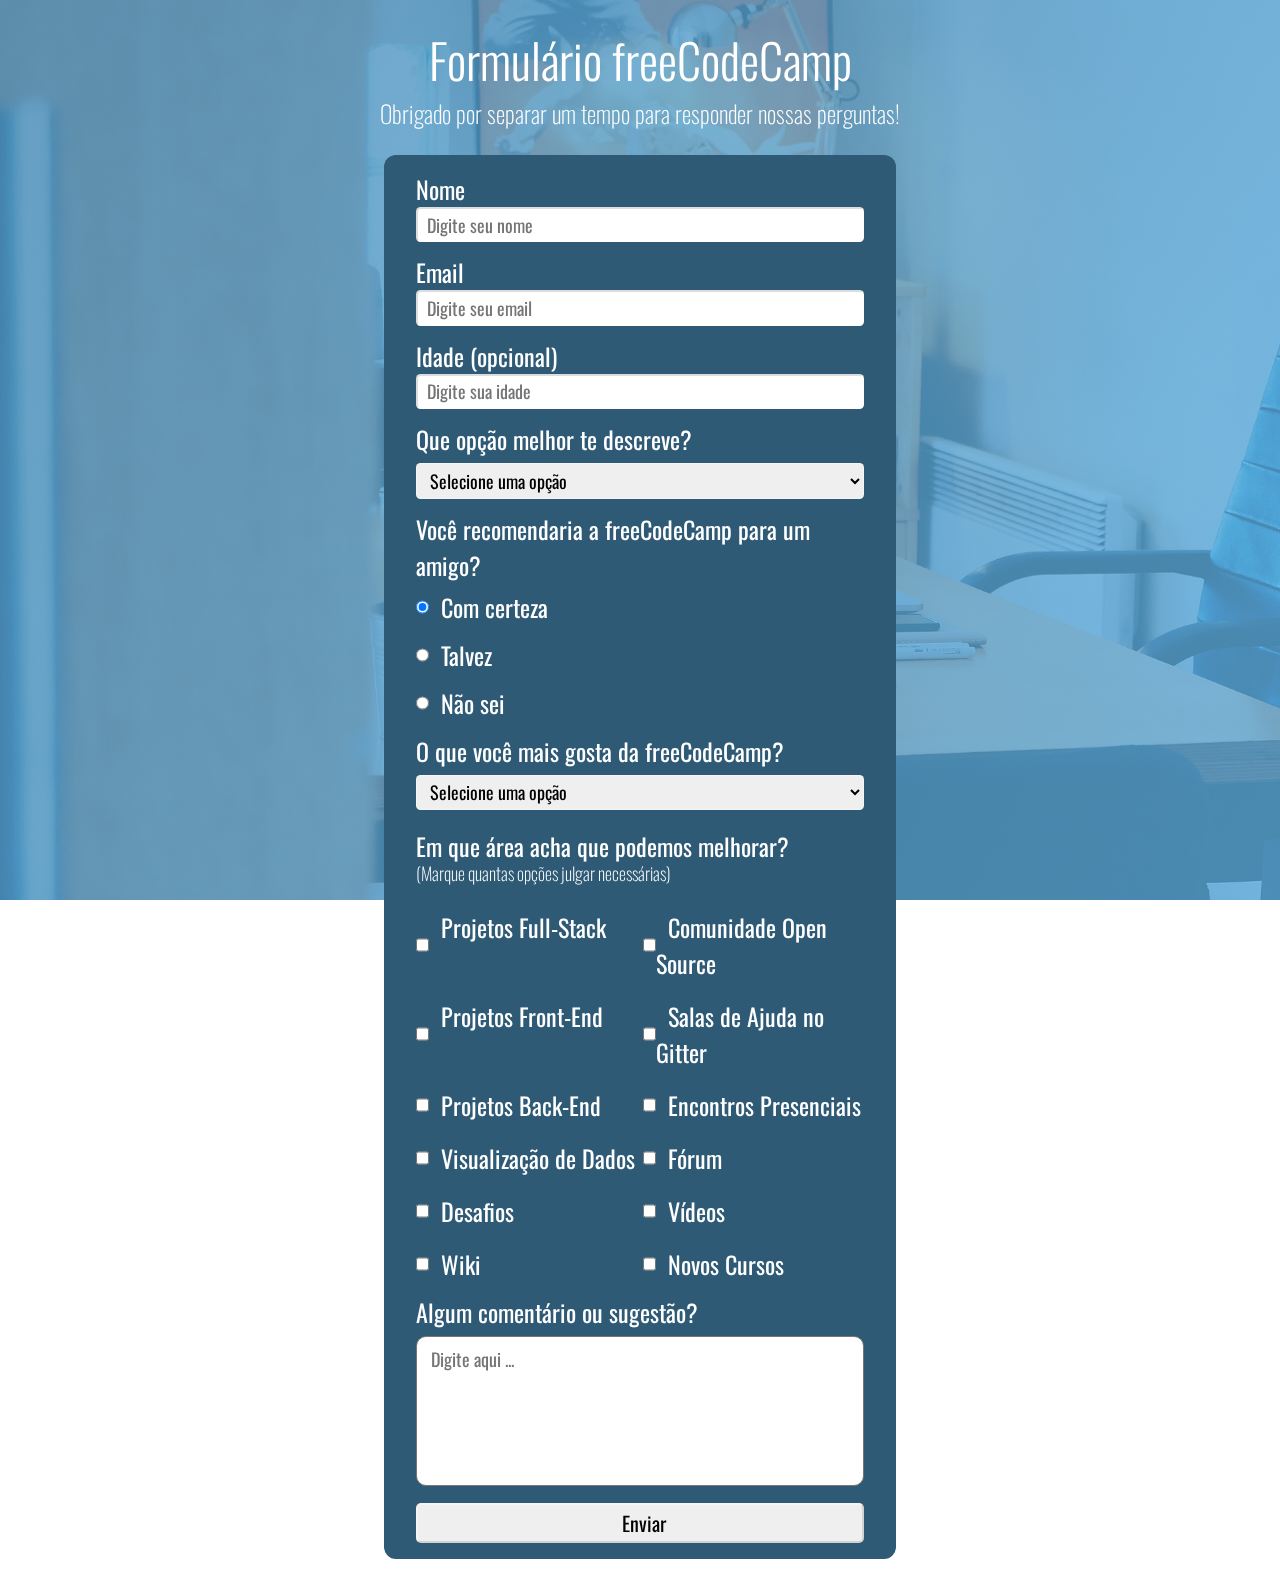
<file: index.html>
<!DOCTYPE html>
<html lang="pt-br">
<head>
    <meta charset="UTF-8">
    <meta http-equiv="X-UA-Compatible" content="IE=edge">
    <meta name="viewport" content="width=device-width, initial-scale=1.0">
    <title>Formulário</title>
    <link rel="stylesheet" href="styles/styles.css">
</head>
<body>
    <header>
        <h1 id="title">Formulário freeCodeCamp</h1>
        <p id="description">Obrigado por separar um tempo para responder nossas perguntas!</p>
    </header>
    <main>
        <form action="" id="formulario">
            <div class="nome">
                <label for="" id="label-nome">Nome
                    <input type="text" name="" id="nome" required placeholder="Digite seu nome">
                </label>
            </div>
            <div class="email">
                <label for="" id="label-email">Email
                    <input type="email" name="" id="email" required placeholder="Digite seu email">
                </label>
            </div>
            <div class="idade">
                <label for="" id="label-idade">Idade (opcional)
                    <input type="number" name="" id="idade" min="13" max="120"  placeholder="Digite sua idade">
                </label>
            </div>
            <div class="opcao">
                <label for="dropdown">
                    Que opção melhor te descreve?
                    <select name="dropdown" id="dropdown">
                        <option disabled selected id="placeholder">
                            Selecione uma opção
                        </option>
                        <option value="1">
                            Estou estudando em alguma instituição de ensino (Escola, Universidade, ...)
                        </option>
                        <option value="2">
                            Estou estudando sozinho
                        </option>
                        <option value="3">
                            Trabalho em tempo integral
                        </option>
                        <option value="4">
                            Prefiro não dizer
                        </option>
                    </select>
                </label>
            </div>
            <div class="recomendacao">
                <legend>Você recomendaria a freeCodeCamp para um amigo?</legend>
                <label for="certeza">
                    <input type="radio" name="recomendacao" id="certeza" value="certeza" checked>
                    &nbsp Com certeza
                </label>
                <label for="talvez">
                    <input type="radio" name="recomendacao" id="talvez" value="talvez">
                    &nbsp Talvez
                </label>
                <label for="nao-sei">
                    <input type="radio" name="recomendacao" id="nao-sei" value="nao-sei">
                    &nbsp Não sei
                </label>
            </div>
            <div class="preferencia">
                <label for="preferencia">
                    O que você mais gosta da freeCodeCamp?
                    <select name="preferencia" id="preferencia">
                        <option value="">
                            Selecione uma opção
                        </option>
                        <option value="1">
                            Desafios
                        </option>
                        <option value="2">
                            Projetos
                        </option>
                        <option value="3">
                            Comunidade
                        </option>
                        <option value="4">
                            Open Source
                        </option>
                    </select>
                </label>
            </div>
            <div class="sugestoes">
                <legend>Em que área acha que podemos melhorar?<br><span>(Marque quantas opções julgar necessárias)</span></legend>
                <div class="colunas">
                    <label for="full-stack">
                        <input type="checkbox" name="full-stack" id="full-stack" value="full-stack">&nbsp Projetos Full-Stack
                    </label>
                    <label for="open-source">
                        <input type="checkbox" name="open-source" id="open-source" value="open-source">&nbsp Comunidade Open Source
                    </label>
                    <label for="front-end">
                        <input type="checkbox" name="front-end" id="front-end" value="front-end">&nbsp Projetos Front-End
                    </label>
                    <label for="gitter">
                        <input type="checkbox" name="gitter" id="gitter" value="gitter">&nbsp Salas de Ajuda no Gitter
                    </label>
                    <label for="back-end">
                        <input type="checkbox" name="back-end" id="back-end" value="back-end">&nbsp Projetos Back-End
                    </label>
                    <label for="meetups">
                        <input type="checkbox" name="meetups" id="meetups" value="meetups">&nbsp Encontros Presenciais
                    </label>
                    <label for="data-vis">
                        <input type="checkbox" name="data-vis" id="data-vis" value="data-vis">&nbsp Visualização de Dados
                    </label>
                    <label for="forum">
                        <input type="checkbox" name="forum" id="forum" value="forum">&nbsp Fórum
                    </label>
                    <label for="challenges">
                        <input type="checkbox" name="challenges" id="challenges" value="challenges">&nbsp Desafios
                    </label>
                    <label for="videos">
                        <input type="checkbox" name="videos" id="videos" value="videos">&nbsp Vídeos
                    </label>
                    <label for="wiki">
                        <input type="checkbox" name="wiki" id="wiki" value="wiki">&nbsp Wiki
                    </label>
                    <label for="courses">
                        <input type="checkbox" name="courses" id="courses" value="courses">&nbsp Novos Cursos
                    </label>
                </div>
            </div>
            <div class="comentarios">
                <legend>Algum comentário ou sugestão?</legend>
                <label for="comments" id="comments">
                    <textarea name="comments" id="comments" cols="30" rows="5" placeholder="Digite aqui ..."></textarea>
                </label>
            </div>
            <div class="botao">
                <input type="submit" id="submit" value="Enviar">
            </div>
        </form>
    </main>
</body>
</html>
</file>
<file: styles/styles.css>
@import url('https://fonts.googleapis.com/css2?family=Oswald:wght@200;300;400;500;600;700&display=swap');

*{
    margin: 0;
    padding: 0;
    box-sizing: border-box;
}

body{
    font-family: 'Oswald', sans-serif;
}

/* mobile friendly alternative to using background-attachment: fixed */
body::before {
    content: '';
    position: fixed;
    top: 0;
    left: 0;
    height: 100%;
    width: 100%;
    z-index: -1;
    background: darkblue;
    background-image: linear-gradient( 115deg, rgba(73, 143, 186, .8), rgba(92, 182, 237, .7)), url(office.jpg);
    background-size: cover;
    background-repeat: no-repeat;
    background-position: center;
}

header {
    color: white;
    text-align: center;
    margin: 1em;
    font-size: 1.5em;
}

header h1{ 
    font-weight: 300; 
} 

header p{ 
    font-weight: 100; 
}

main{
    background-color: #2E5A76;
    color: white;
    margin: 1em auto;
    max-width: 40vw;
    min-width: 20vw;
    border-radius: .75em;
    padding: 1em 2em;
}

label {
    display: flex;
    flex-direction: column;
    margin-bottom: .5em;
    font-size: 1.5em;
}

input, select{
    font-family: 'Oswald', sans-serif;
    padding: .15em;
    padding-left: .5em;
    border-color: white;
    border-radius: .25em;
    font-size: .75em;
    border-color: rgba(255, 255, 255, 0.4);
}

input:focus, select:focus {
    outline: none;
}

div.recomendacao legend, div.sugestoes legend, div.comentarios legend{
    font-size: 1.5em;
    margin-bottom: .25em;
}

div.sugestoes legend{
    margin-top: 1em;
    margin-bottom: 1em;
    line-height: 1em;
}

div.sugestoes span{
    font-size: .75em;
    font-weight: 100;
}

div.recomendacao label, div.sugestoes label{
    flex-direction: row;
}

.opcao label, .preferencia label{
    gap: .25em
}

.comentarios textarea{
    min-height: 120px;
    width: 100%;
    resize: none;
    border-radius: 10px;
    font-family: 'Oswald', sans-serif;
    color: rgb(94, 94, 94);
    padding: 0.5em;
    padding-left: 0.75em;
    font-size: .75em;
    outline: none;
}

input#submit {
    font-size: 1.25em;
    margin-top: .25em;
    width: 100%;
    cursor: pointer;
}

input#submit:hover, input#submit:active{
    background-color: rgb(73, 143, 186);
    border-color: rgba(0, 0, 0, 0.4);
    color: white;
}

@media screen and (min-width: 1024px) {
    div.sugestoes div.colunas{
        display: grid;
        grid-template-columns: 1fr 1fr;
        grid-gap: 5px;
    }
}

@media screen and (max-width: 1023px){
    header{
        font-size: 1em;
    }
    main{
        max-width: 90vw;
    }
    label{
        font-size: 1.25em;
    }
    input{
        font-size: .75em;
    }
}
</file>
